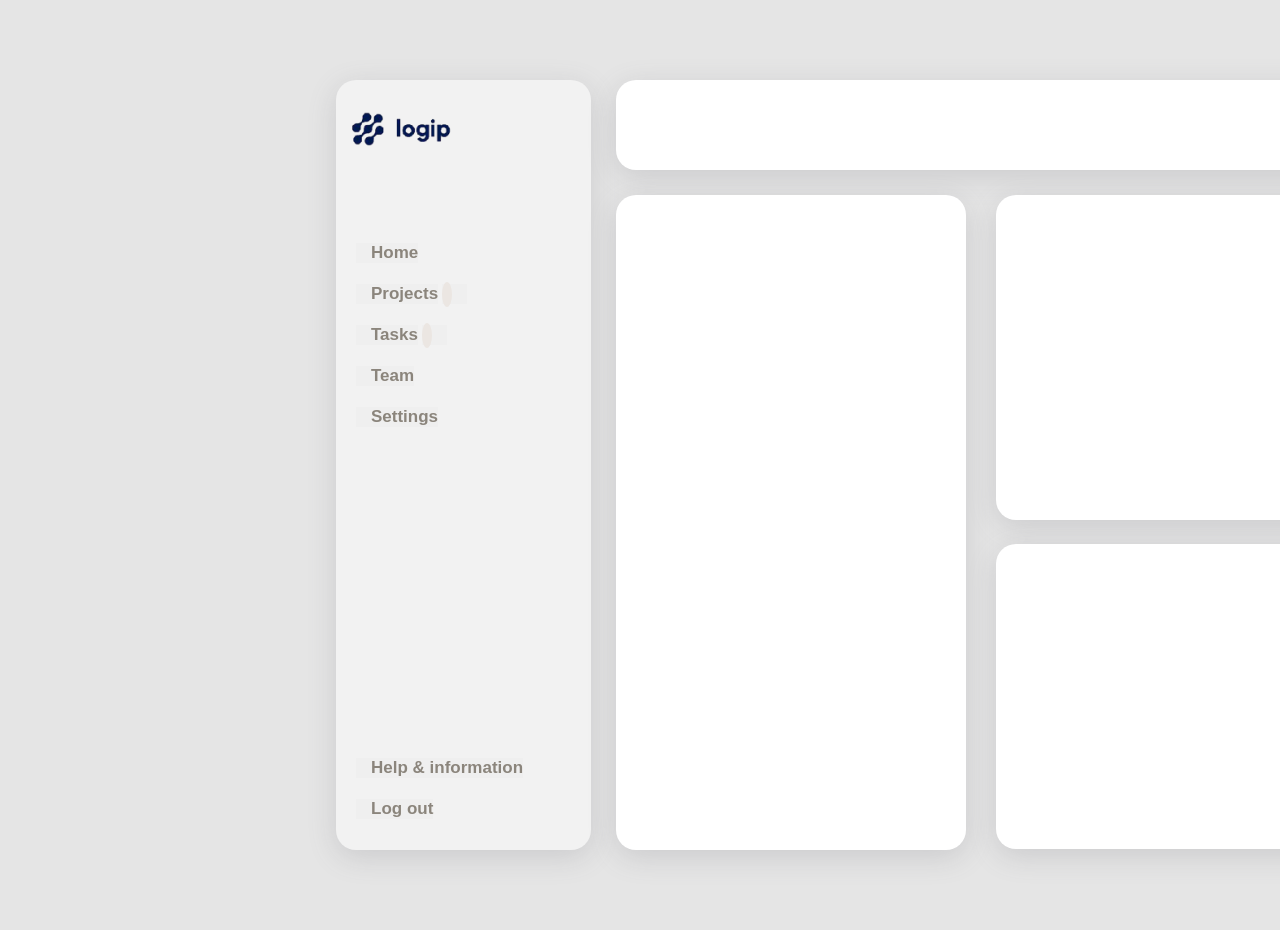
<file: 02+/index.html>
<!DOCTYPE html>
<html lang="en">
  <head>
    <meta charset="UTF-8" />
    <meta http-equiv="X-UA-Compatible" content="IE=edge" />
    <meta name="viewport" content="width=device-width, initial-scale=1.0" />
    <link rel="stylesheet" href="https://maxst.icons8.com/vue-static/landings/line-awesome/line-awesome/1.3.0/css/line-awesome.min.css">
    <title>TeamViewer</title>
    <link rel="stylesheet" href="style.css" />

  </head>
  <body>
    <div class="main">
      <div class="left window">
        <img src="logo.png" alt="">
        <div class="menu-buttons">
            <p><button><i class="las la-home"></i>Home</button></p>
            <p>
                <button><i class="las la-project-diagram"></i>Projects</button> <button class="plus"><i class="las la-plus"></i></button>
            </p>
            <p>
                <button><i class="las la-tasks"></i>Tasks</button> <button class="plus"><i class="las la-plus"></i></button>
            </p>
            <p><button><i class="las la-cubes"></i>Team</button></p>
            <p><button><i class="las la-cog"></i>Settings</button></p>
        </div>
        <div class="marketing"></div>
        <div class="menu-buttons">
            <p><button><i class="las la-info-circle"></i>Help & information</button></p>
            <p><button><i class="las la-minus-circle"></i>Log out</button></p>
        </div>
      </div>
      <div class="header window"></div>
      <div class="messenger window"></div>
      <div class="team window"></div>
      <div class="project-onboarding window"></div>
    </div>
  </body>
</html>
</file>
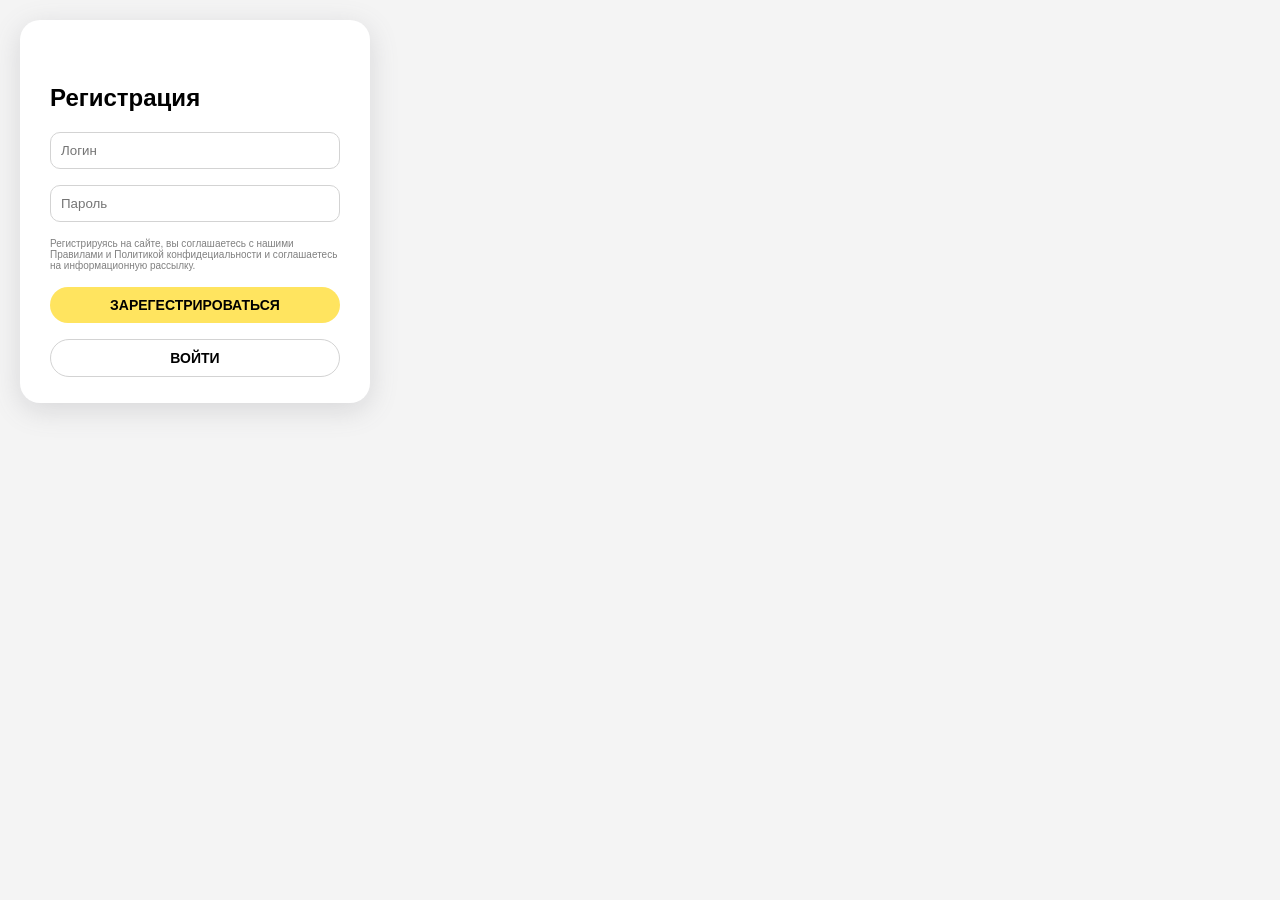
<file: 03+/index.html>
<!DOCTYPE html>
<html lang="ru">
  <head>
    <meta charset="UTF-8" />
    <meta http-equiv="X-UA-Compatible" content="IE=edge" />
    <meta name="viewport" content="width=device-width, initial-scale=1.0" />
    <title>Document</title>
    <link
      rel="stylesheet"
      href="https://maxst.icons8.com/vue-static/landings/line-awesome/line-awesome/1.3.0/css/line-awesome.min.css"
    />
    <link rel="stylesheet" href="styles/style.css" />
  </head>
  <body>
    <div>
      <p class="is-right">
        <button class="close-button"><i class="las la-times"></i></button>
      </p>

      <h2>Регистрация</h2>
      <p><input type="text" placeholder="Логин" /></p>
      <p><input type="password" placeholder="Пароль" /></p>

      <p class="text">
        Регистрируясь на сайте, вы соглашаетесь с нашими Правилами и Политикой
        конфидециальности и соглашаетесь на информационную рассылку.
      </p>

      <p><button class="button button-gold">ЗАРЕГЕСТРИРОВАТЬСЯ</button></p>
      <p><button class="button button-gray">ВОЙТИ</button></p>
    </div>
  </body>
</html>
</file>
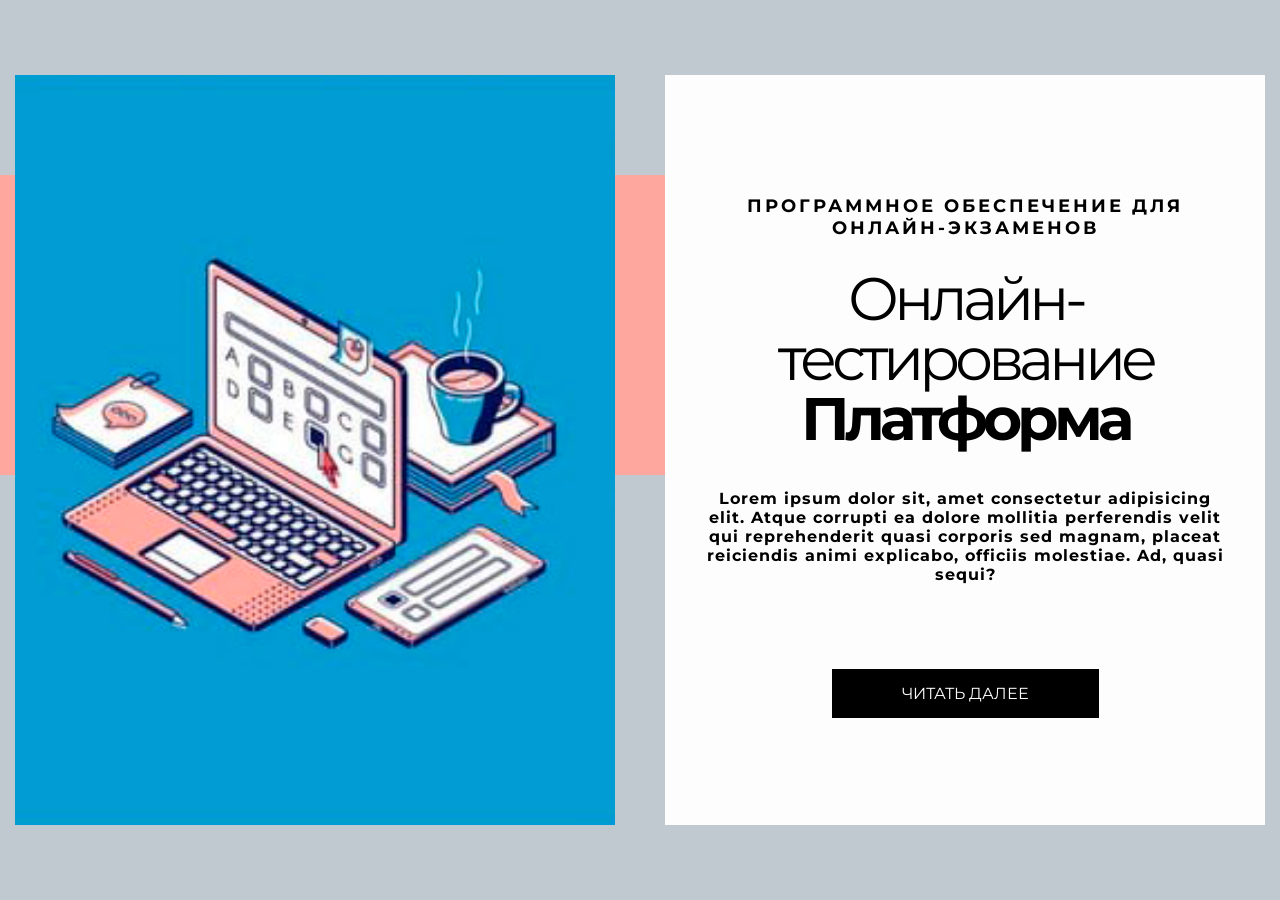
<file: 04+/index.html>
<!DOCTYPE html>
<html lang="ru">
  <head>
    <meta charset="UTF-8" />
    <meta http-equiv="X-UA-Compatible" content="IE=edge" />
    <meta name="viewport" content="width=device-width, initial-scale=1.0" />
    <title>page 1</title>
    <link rel="stylesheet" href="style.css" />
  </head>
  <body>
    <main>
      <div class="bg-red-line"></div>
      <div class="left"></div>
      <div class="right">
        <h3>ПРОГРАММНОЕ ОБЕСПЕЧЕНИЕ ДЛЯ ОНЛАЙН-ЭКЗАМЕНОВ</h3>

        <h1>Онлайн-тестирование <span>Платформа</span></h1>

        <p class="text">
          Lorem ipsum dolor sit, amet consectetur adipisicing elit. Atque
          corrupti ea dolore mollitia perferendis velit qui reprehenderit quasi
          corporis sed magnam, placeat reiciendis animi explicabo, officiis
          molestiae. Ad, quasi sequi?
        </p>

        <p><a href="pade1.html">ЧИТАТЬ ДАЛЕЕ</a></p>
      </div>
    </main>
  </body>
</html>
</file>
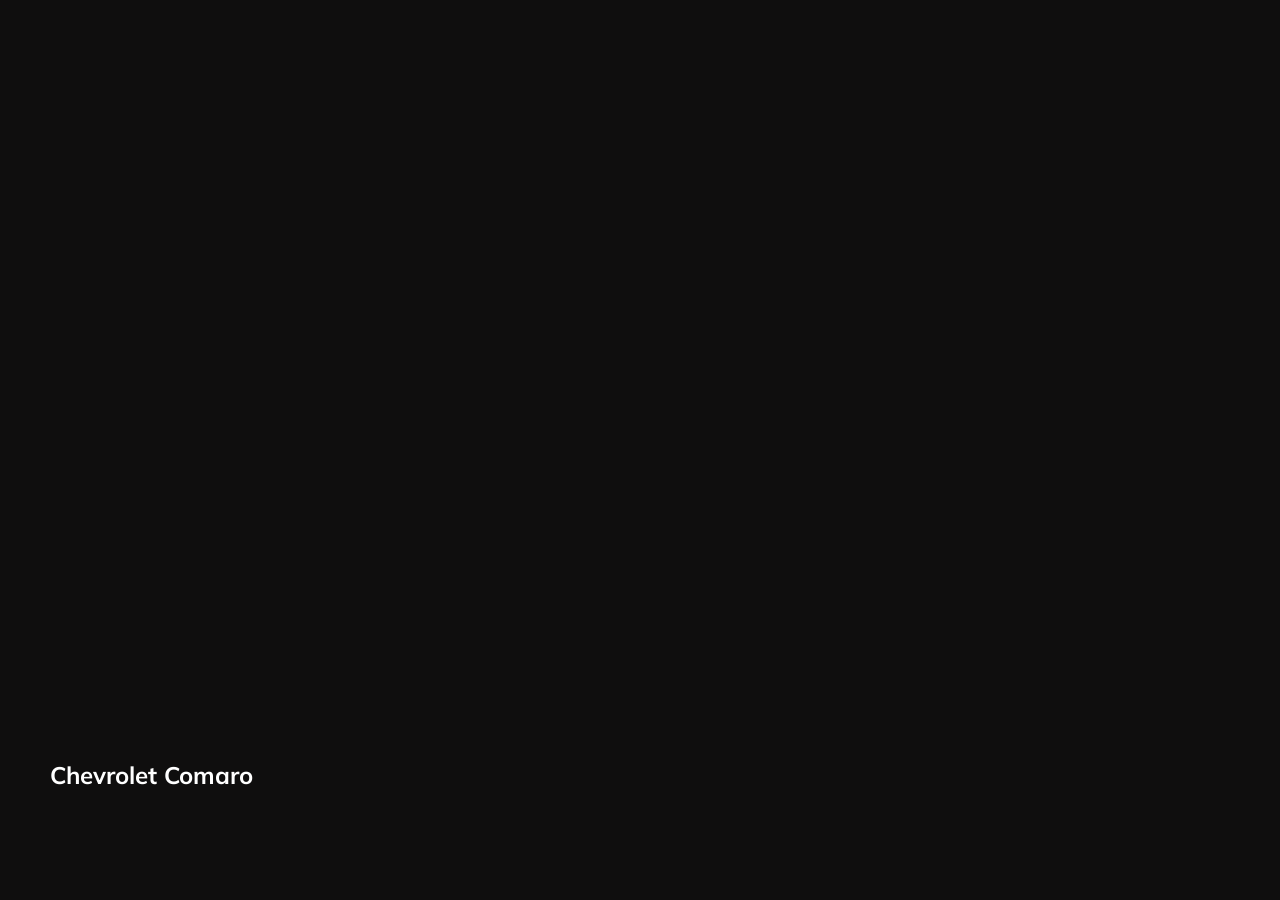
<file: 06/index.html>
<!DOCTYPE html>
<html lang="en">
<head>
    <meta charset="UTF-8">
    <meta http-equiv="X-UA-Compatible" content="IE=edge">
    <meta name="viewport" content="width=device-width, initial-scale=1.0">
    <link rel="stylesheet" href="style.css">

    <title>Карточки</title>
</head>
<body>
    <div class="container">
        <div class="slide active" style="background-image: url('https://images.unsplash.com/photo-1492144534655-ae79c964c9d7?ixlib=rb-1.2.1&ixid=MnwxMjA3fDB8MHxwaG90by1wYWdlfHx8fGVufDB8fHx8&auto=format&fit=crop&w=983&q=80');">
            <h3>Chevrolet Comaro</h3>
        </div>
        <div class="slide" style="background-image: url('https://images.unsplash.com/photo-1553440569-bcc63803a83d?ixlib=rb-1.2.1&ixid=MnwxMjA3fDB8MHxwaG90by1wYWdlfHx8fGVufDB8fHx8&auto=format&fit=crop&w=1125&q=80');">
            <h3>Mersedes-Benz</h3>
        </div>
        <div class="slide" style="background-image: url('https://images.unsplash.com/photo-1494905998402-395d579af36f?ixlib=rb-1.2.1&ixid=MnwxMjA3fDB8MHxwaG90by1wYWdlfHx8fGVufDB8fHx8&auto=format&fit=crop&w=1170&q=80');">
            <h3>Ford Mustang</h3>
        </div>
        <div class="slide" style="background-image: url('https://images.unsplash.com/photo-1503736334956-4c8f8e92946d?ixlib=rb-1.2.1&ixid=MnwxMjA3fDB8MHxwaG90by1wYWdlfHx8fGVufDB8fHx8&auto=format&fit=crop&w=1074&q=80');">
            <h3>Ferrary</h3>
        </div>
        <div class="slide" style="background-image: url('https://images.unsplash.com/photo-1502161254066-6c74afbf07aa?ixlib=rb-1.2.1&ixid=MnwxMjA3fDB8MHxwaG90by1wYWdlfHx8fGVufDB8fHx8&auto=format&fit=crop&w=1171&q=80');">
            <h3>Audi</h3>
        </div>
    </div>
    <script src="app.js"></script>
</body>
</html>
</file>
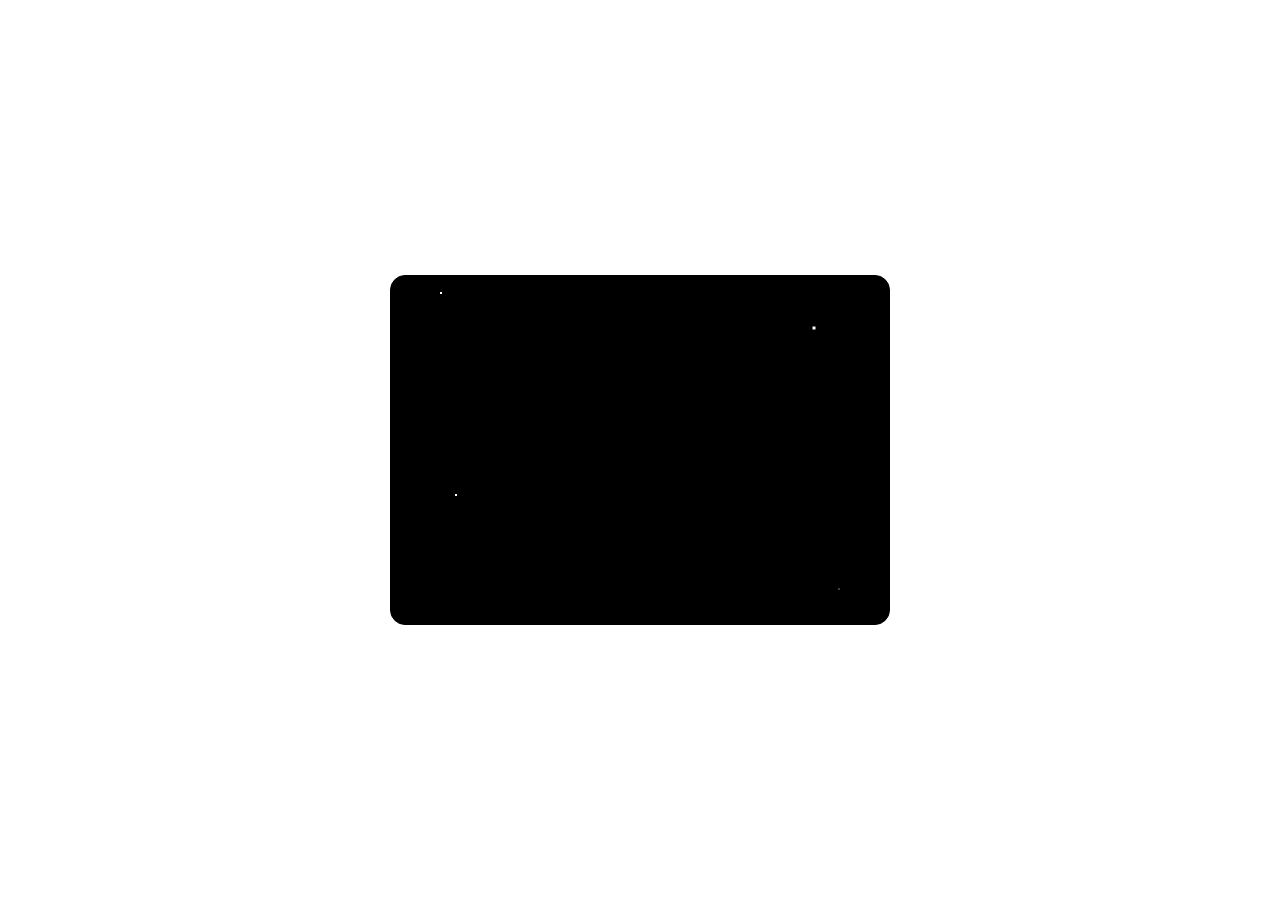
<file: 10WicdowContactMe/index.html>
<!DOCTYPE html>
<html lang="en">
  <head>
    <meta charset="UTF-8" />
    <meta name="viewport" content="width=device-width, initial-scale=1.0" />
    <title>Contact Me</title>
    <link rel="stylesheet" href="style.css" />
    <link
      rel="stylesheet"
      href="https://maxst.icons8.com/vue-static/landings/line-awesome/line-awesome/1.3.0/css/line-awesome.min.css"
    />
  </head>
  <body>
    <div class="container">
      <ul class="sotial">
        <li style="--clr: #eb2f2c">
          <a href="#">
            <i class="lab la-google-plus-g"></i>
            <p>Gmail</p>
          </a>
        </li>
        <li style="--clr: #44aee4">
          <a href="#">
            <i class="lab la-telegram"></i>
            <p>Telegram</p>
          </a>
        </li>
        <li style="--clr: #3a55a0">
          <a href="#">
            <i class="lab la-facebook"></i>
            <p>Facebook</p>
          </a>
        </li>
        <li style="--clr: #fd1d1d">
          <a href="#">
            <i class="lab la-instagram"></i>
            <p>Instagram</p>
          </a>
        </li>
        <li style="--clr: #29a3ef">
          <a href="#">
            <i class="lab la-twitter"></i>
            <p>Twitter</p>
          </a>
        </li>
      </ul>

      <button class="phone-number">
        <span>or call me</span>
        <br />
        +123(45)6789012
      </button>
        <div class="star" style="width: 2px; left: 10%; top: 5%;"></div>
        <div class="star" style="width: 2px; left: 13%; top: 63%;"></div>
        <div class="star" style="width: 3px; left: 85%; top: 15%;"></div>
        <div class="star" style="width: 1px; left: 90%; top: 90%;"></div>
    </div>
  </body>
</html>
</file>
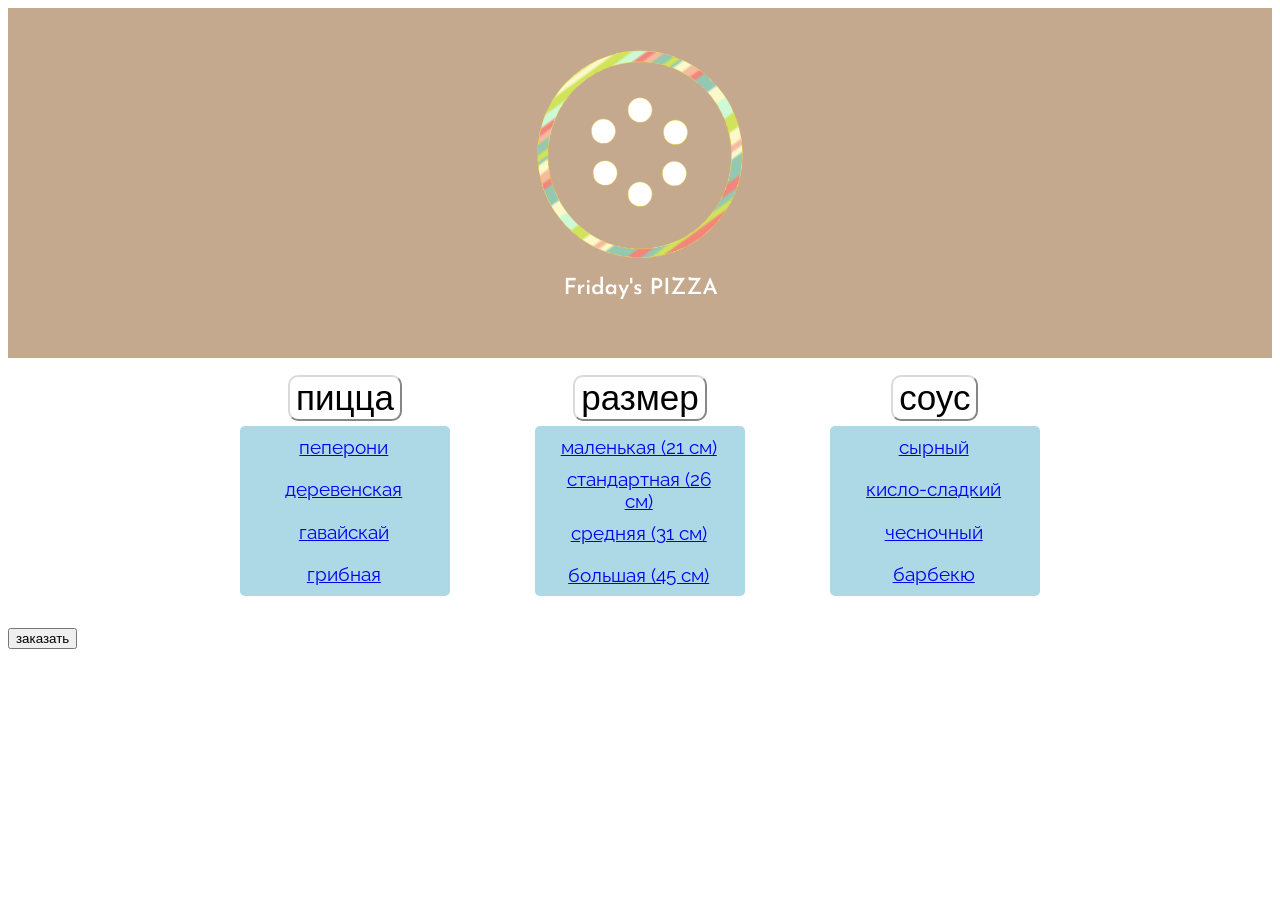
<file: FridayPizza/index.html>
<!DOCTYPE html>
<html lang="ru">
	<head>
		<meta charset="utf-8">
		<meta name="viewport" content="width=device-width, initial-scale=1">
		<title>Friday's Pizza</title>
		<link rel="stylesheet" type="text/css" href="style.css">
	</head>


	<body>
		<div class="logo">
			<img src="logo.png" height="380px" >
		</div>

		
		<div class="dropdown"> 
	
			<div class="makeOrder">
				<button>пицца</button>
				<ul>
					<li><a href="#">пеперони</a></li>
					<li><a href="#">деревенская</a></li>
					<li><a href="#">гавайскай</a></li>
					<li><a href="#">грибная</a></li>
				</ul>
			</div>

			<div class="makeOrder">
				<button>размер</button>
				<ul>
					<li><a href="#">маленькая (21 см)</a></li>
					<li><a href="#">стандартная (26 см)</a></li>
					<li><a href="#">средняя (31 см)</a></li>
					<li><a href="#">большая (45 см)</a></li>
				</ul>
			</div>

			<div class="makeOrder">
				<button>cоус</button>
				<ul>
					<li><a href="#">сырный</a></li>
					<li><a href="#">кисло-сладкий</a></li>
					<li><a href="#">чесночный</a></li>
					<li><a href="#">барбекю</a></li>
				</ul>
			</div>
		</div>


		<div class="orderButton">	
			<button>заказать</button>
		</div>
		

	</body>
</html>
</file>
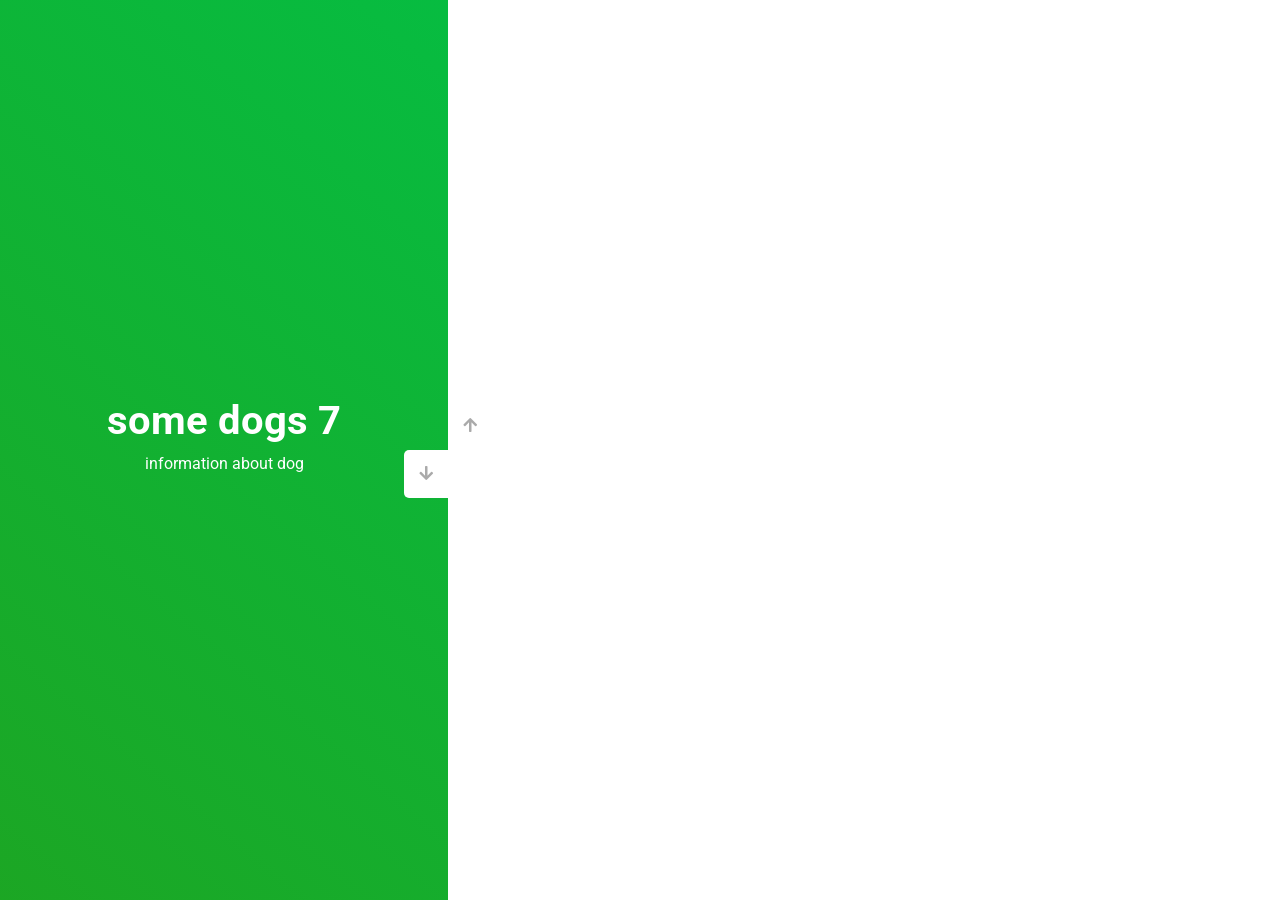
<file: 07+/dogs/index.html>
<!DOCTYPE html>
<html lang="en">
<head>
    <meta charset="UTF-8">
    <meta http-equiv="X-UA-Compatible" content="IE=edge">
    <meta name="viewport" content="width=device-width, initial-scale=1.0">
    <link rel="stylesheet" href="https://cdnjs.cloudflare.com/ajax/libs/font-awesome/5.15.1/css/all.min.css">
    <link rel="stylesheet" href="style.css">
    <title>Slider 2.0</title>
</head>
<body>
    <div class="container">
        <div class="sidebar">
            <div style="background: linear-gradient(229.99deg, #11DEE9 -26%, #017E8B 145%);">
                <h1>some dogs 1</h1>
                <p>information about dog</p>
            </div>
            <div style="background: linear-gradient(215.32deg, #F90306 -1%, #9E0706 124%);">
                <h1>some dogs 2</h1>
                <p>information about dog</p>
            </div>
            <div style="background: linear-gradient(221.87deg, #8308ea 1%, #5305af 128%);">
                <h1>some dogs 3</h1>
                <p>information about dog</p>
            </div>
            <div style="background: linear-gradient(220.16deg, #ffe101 -8%, #f39102 138%);">
                <h1>some dogs 4</h1>
                <p>information about dog</p>
            </div>
            <div style="background: linear-gradient(220.16deg, #e42b72 -8%, #a32349 138%);">
                <h1>some dogs 5</h1>
                <p>information about dog</p>
            </div>
            <div style="background: linear-gradient(220.16deg, #38f1c9 -8%, #129272 138%);">
                <h1>some dogs 6</h1>
                <p>information about dog</p>
            </div>
            <div style="background: linear-gradient(220.16deg, #05be43 -8%, #249e19 138%);">
                <h1>some dogs 7</h1>
                <p>information about dog</p>
            </div>
        </div>

        <div class="main-slide">
            <div style="background-image: url('https://images.unsplash.com/photo-1561037404-61cd46aa615b?ixlib=rb-1.2.1&ixid=MnwxMjA3fDB8MHxwaG90by1wYWdlfHx8fGVufDB8fHx8&auto=format&fit=crop&w=1170&q=80');"></div>
            <div style="background-image: url('https://images.unsplash.com/photo-1543466835-00a7907e9de1?ixlib=rb-1.2.1&ixid=MnwxMjA3fDB8MHxwaG90by1wYWdlfHx8fGVufDB8fHx8&auto=format&fit=crop&w=1074&q=80');"></div>
            <div style="background-image: url('https://images.unsplash.com/photo-1587300003388-59208cc962cb?ixlib=rb-1.2.1&ixid=MnwxMjA3fDB8MHxwaG90by1wYWdlfHx8fGVufDB8fHx8&auto=format&fit=crop&w=1170&q=80');"></div>
            <div style="background-image: url('https://images.unsplash.com/photo-1576201836106-db1758fd1c97?ixlib=rb-1.2.1&ixid=MnwxMjA3fDB8MHxwaG90by1wYWdlfHx8fGVufDB8fHx8&auto=format&fit=crop&w=1170&q=80');"></div>
            <div style="background-image: url('https://images.unsplash.com/photo-1477884213360-7e9d7dcc1e48?ixlib=rb-1.2.1&ixid=MnwxMjA3fDB8MHxwaG90by1wYWdlfHx8fGVufDB8fHx8&auto=format&fit=crop&w=1170&q=80');"></div>
            <div style="background-image: url('https://images.unsplash.com/photo-1583511655857-d19b40a7a54e?ixlib=rb-1.2.1&ixid=MnwxMjA3fDB8MHxwaG90by1wYWdlfHx8fGVufDB8fHx8&auto=format&fit=crop&w=1169&q=80');"></div>
            <div style="background-image: url('https://images.unsplash.com/photo-1597633425046-08f5110420b5?ixlib=rb-1.2.1&ixid=MnwxMjA3fDB8MHxwaG90by1wYWdlfHx8fGVufDB8fHx8&auto=format&fit=crop&w=1170&q=80');"></div>
        </div>

        <div class="controls">
            <button class="down-button">
                <i class="fas fa-arrow-down"></i>
            </button>
            <button class="up-button">
                <i class="fas fa-arrow-up"></i>
            </button>
        </div>
    </div>
    
    <script src="app.js"></script>
</body>
</html>
</file>
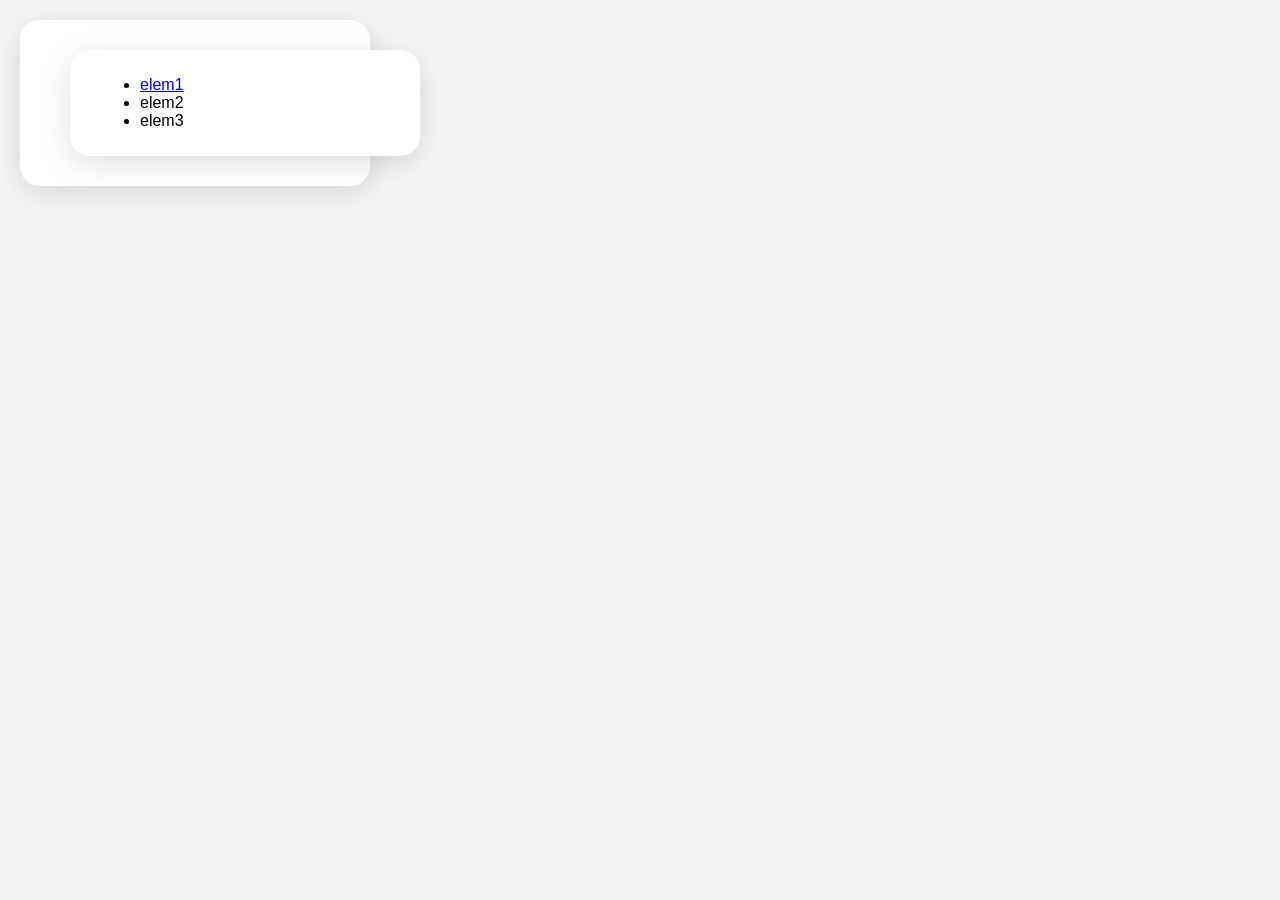
<file: 03+/page1.html>
<!DOCTYPE html>
<html lang="en">
<head>
    <meta charset="UTF-8">
    <meta http-equiv="X-UA-Compatible" content="IE=edge">
    <meta name="viewport" content="width=device-width, initial-scale=1.0">
    <title>Document</title>
    <link rel="stylesheet" href="styles/style.css">
</head>
<body>
    <div>
        <div>
            <ul>
                <li><a href="index.html">elem1</a></li>
                <li>elem2</li>
                <li>elem3</li>
            </ul>
        </div>
    </div>
</body>
</html>
</file>
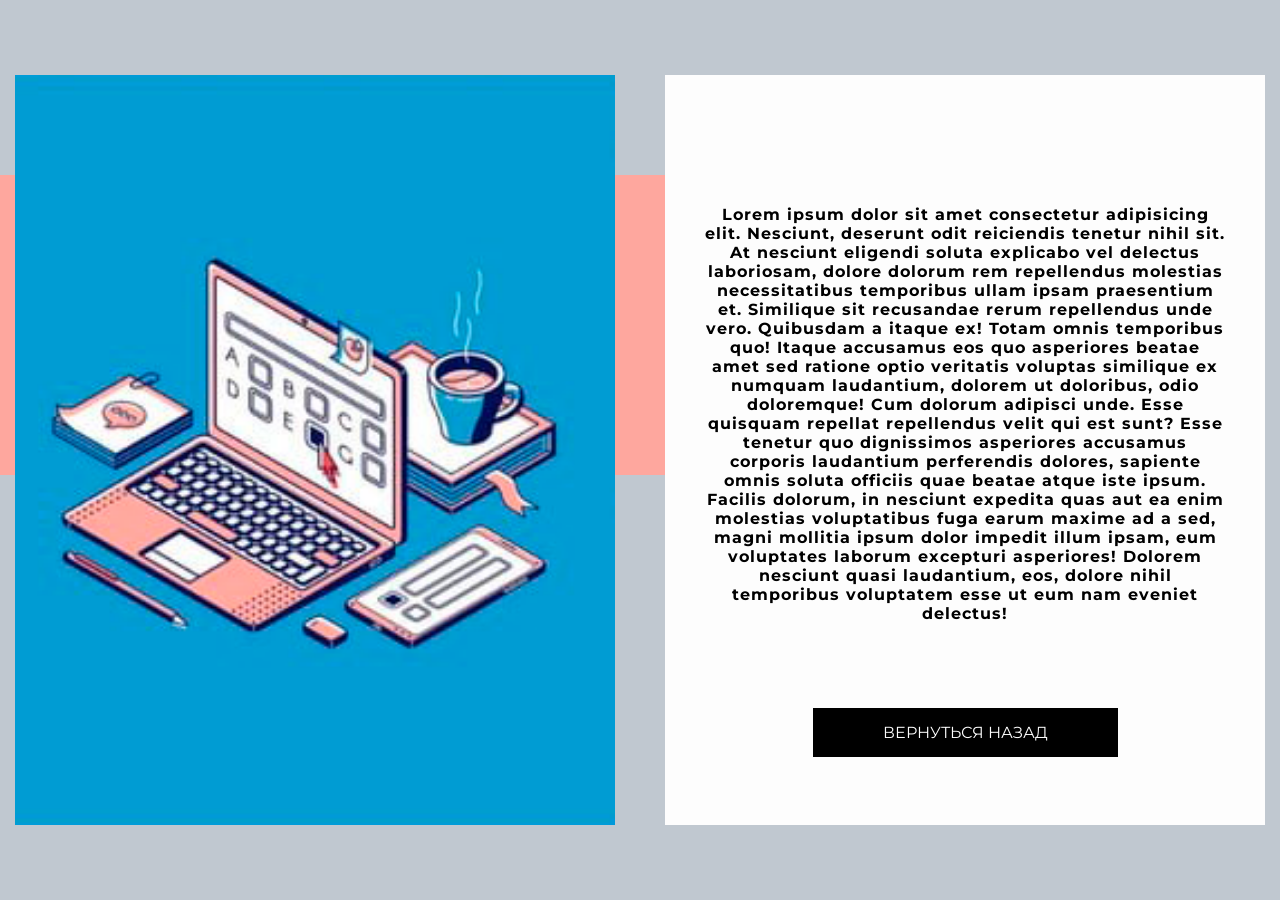
<file: 04+/pade1.html>
<!DOCTYPE html>
<html lang="ru">
  <head>
    <meta charset="UTF-8" />
    <meta http-equiv="X-UA-Compatible" content="IE=edge" />
    <meta name="viewport" content="width=device-width, initial-scale=1.0" />
    <title>page 1</title>
    <link rel="stylesheet" href="style.css" />
  </head>
  <body>
    <main>
      <div class="bg-red-line"></div>
      <div class="left"></div>
      <div class="right">
        <p class="text">
          Lorem ipsum dolor sit amet consectetur adipisicing elit. Nesciunt,
          deserunt odit reiciendis tenetur nihil sit. At nesciunt eligendi
          soluta explicabo vel delectus laboriosam, dolore dolorum rem
          repellendus molestias necessitatibus temporibus ullam ipsam
          praesentium et. Similique sit recusandae rerum repellendus unde vero.
          Quibusdam a itaque ex! Totam omnis temporibus quo! Itaque accusamus
          eos quo asperiores beatae amet sed ratione optio veritatis voluptas
          similique ex numquam laudantium, dolorem ut doloribus, odio
          doloremque! Cum dolorum adipisci unde. Esse quisquam repellat
          repellendus velit qui est sunt? Esse tenetur quo dignissimos
          asperiores accusamus corporis laudantium perferendis dolores, sapiente
          omnis soluta officiis quae beatae atque iste ipsum. Facilis dolorum,
          in nesciunt expedita quas aut ea enim molestias voluptatibus fuga
          earum maxime ad a sed, magni mollitia ipsum dolor impedit illum ipsam,
          eum voluptates laborum excepturi asperiores! Dolorem nesciunt quasi
          laudantium, eos, dolore nihil temporibus voluptatem esse ut eum nam
          eveniet delectus!
        </p>

        <p><a href="index.html">ВЕРНУТЬСЯ НАЗАД</a></p>
      </div>
    </main>
  </body>
</html>
</file>
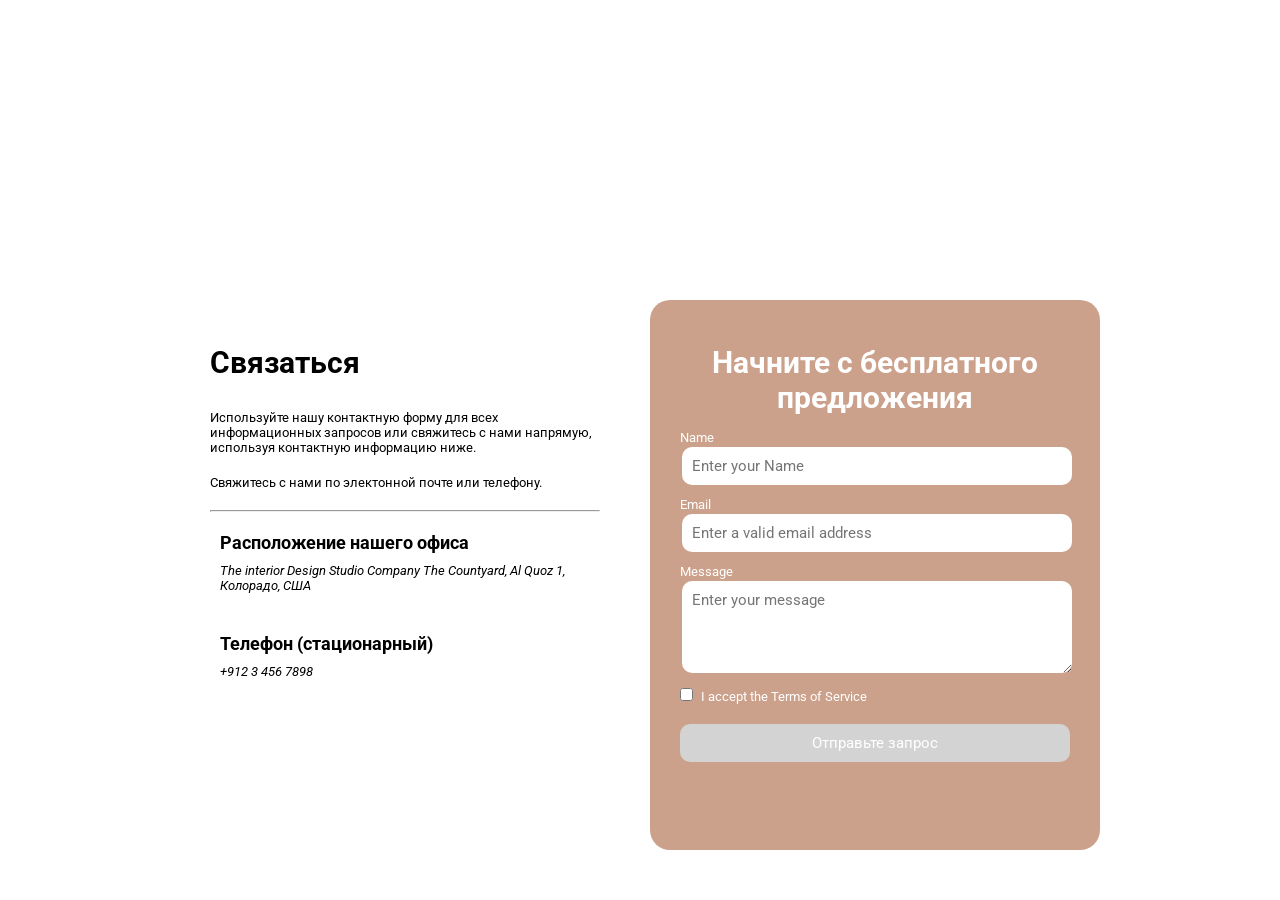
<file: 05+/page.html>
<!DOCTYPE html>
<html lang="en">
  <head>
    <meta charset="UTF-8" />
    <meta http-equiv="X-UA-Compatible" content="IE=edge" />
    <meta
      name="viewport"
      content="width=
    , initial-scale=1.0"
    />
    <title>Register</title>
    <link rel="stylesheet" href="style.css" />
    <link
      rel="stylesheet"
      href="https://maxst.icons8.com/vue-static/landings/line-awesome/line-awesome/1.3.0/css/line-awesome.min.css"
    />
  </head>
  <body>
    <div class="conteiner">
      <div class="contacts">
        <h2>Связаться</h2>
        <p>
          Используйте нашу контактную форму для всех информационных запросов или
          свяжитесь с нами напрямую, используя контактную информацию ниже.
        </p>
        <p>Свяжитесь с нами по электонной почте или телефону.</p>

        <hr />

        <div class="info">
          <i class="las la-map-marker"></i>
          <span>
            <h3>Расположение нашего офиса</h3>
            <p>
              The interior Design Studio Company The Countyard, Al Quoz 1,
              Колорадо, США
            </p>
          </span>
        </div>

        <div class="info">
          <i class="las la-phone"></i>
          <span>
            <h3>Телефон (стационарный)</h3>
            <p>+912 3 456 7898</p>
          </span>
        </div>
      </div>
      <div class="email">
        <h2>Начните с бесплатного предложения</h2>
        <p>Name</p>
        <input class="text" type="text" placeholder="Enter your Name" />
        <p>Email</p>
        <input class="text" type="text" placeholder="Enter a valid email address" />
        <p>Message</p>
        <textarea class="text" rows="4" placeholder="Enter your message"></textarea>
        <p>
            <input class="check-box" type="checkbox" /> I accept the Terms of Service
        </p>
        <button>Отправьте запрос</button>
      </div>
    </div>
  </body>
</html>
</file>
<file: 02+/style.css>
@import url('https://fonts.googleapis.com/css2?family=PT+Sans:wght@400;700&display=swap');

* {
  box-sizing: border-box;
  margin: 0;
  padding: 0;
}

body {
  background: #e5e5e5;
  font-family: 'PT Sans', sans-serif;
}
/* ------- all block settings in the body -------- */
.main {
  width: 1240px;
  height: 930px;
  position: relative;
  left: 20%;
}
.window {
  box-shadow: rgba(100, 100, 111, 0.2) 0px 7px 29px 0px;
  background: #fff;
  border-radius: 20px;
  position: absolute;
}
.left,
.header {
  top: 80px;
}
.left {
  left: 80px;
  width: 255px;
  height: 770px;
  background: #f2f2f2;
}
.header,
.messenger {
  left: 360px;
}
.header {
  height: 90px;
  width: 770px;
}
.messenger,
.team {
  top: 195px;
}
.messenger {
  width: 350px;
  height: 655px;
}
.team,
.project-onboarding {
  left: 740px;
  width: 390px;
}
.team {
  height: 325px;
}
.project-onboarding {
  top: 544px;
  height: 305px;
}
/* ------- .left menu settings -------- */
.left img {
  width: 130px;
  margin-bottom: 40px;
}

.menu-buttons {
    padding-left: 20px;
}

.menu-buttons p {
    margin-top: 20px;
}

.menu-buttons p button {
    font-size: 17px;
    font-weight: 700;
    border: none;
    color: #8b857c;

}

.menu-buttons p button:focus{
    color: #060102;
}
.menu-buttons p button:hover {
    cursor: pointer;
}

.menu-buttons p button i {
    margin-right: 15px;
}

.menu-buttons p .plus i {
    color: #060102;
    font-size: 13px;
    padding: 5px;
    border-radius: 50%;
    background: #ebe6e2;

}

.marketing {
    margin: 120px 25px 60px 25px;
    border-radius: 15px;
    width: 200px;
    height: 150px;
    background: url(https://images.unsplash.com/photo-1682686581498-5e85c7228119?ixlib=rb-4.0.3&ixid=MnwxMjA3fDF8MHxwaG90by1wYWdlfHx8fGVufDB8fHx8&auto=format&fit=crop&w=1170&q=80);
    background-size: cover;
    background-position: center;
}
 
/* ------- .header settings -------- */

/* ------- .message settings -------- */

/* ------- .team settings -------- */

/* ------- .project-onboarding settings -------- */
</file>
<file: 03+/styles/style.css>
* {
  box-sizing: border-box;
}
@import url("https://fonts.googleapis.com/css2?family=Roboto:wght@100;400&display=swap");

body {
  font-family: "Roboto", sans-serif;
  margin: 0;
  background: #f4f4f4;
}

div {
  background: #fff;
  border-radius: 20px;
  padding: 10px 30px 10px 30px;
  margin: 20px;
  box-shadow: rgba(100, 100, 111, 0.2) 0px 7px 29px 0px;
  width: 350px;
}

.is-right {
  text-align: right;
}

button {
  background: none;
  border: none;
}

.close-button {
  font-size: 20px;
}

.text {
  font-size: 10px;
  color: gray;
}

.button {
  width: 100%;
  border-radius: 20px;
  font-size: 14px;
  font-weight: 600;
  padding: 10px 0;
}

.button-gold {
  background: #ffe45f;
}
.button-gray {
  border: 1px solid lightgrey;
}

input {
  width: 100%;
  padding: 10px;
  border-radius: 10px;
  border: 1px solid lightgray;
}
</file>
<file: 04+/style.css>
@import url('https://fonts.googleapis.com/css2?family=Montserrat:wght@300;400;700&display=swap');

*{
    margin: 0;
    padding: 0;
    box-sizing: border-box;
    font-family: 'Montserrat', sans-serif;
}
html,
body{
    height: 100%;
}
body{
    background: #c0c8d0;
    display: flex;
    justify-content: center;
    align-items: center;

}
main{
    width: 1500px;
    height: 750px;
    display: flex;
    justify-content: center;
    align-items: center;
    gap: 50px;
}
.bg-red-line{
    position: absolute;
    margin-bottom: 250px;
    margin-right: 670px;
    background: #fea79e;
    height: 300px;
    width: 770px;
    z-index: -1;
}
.left,
.right{
    height: 100%;
    width: 600px;
    background: #fdfdfd;
}
.left{
    background: url(image.png);
    background-size: cover;
    background-position: center;
}
.right{
    text-align: center;
    padding: 7% 3%;
}
.right h3{
    margin: 30px;
    font-size: 18px;
    letter-spacing: 3px;
}
.right h1{
    font-size: 60px;
    font-weight: 400;
    letter-spacing: -5px;
    line-height: 60px;
}
.right h1 span{
    font-weight: 700;
}
.right .text{
    font-weight: 700;
    margin-top: 40px;
    margin-bottom: 100px;
    letter-spacing: 1px;
}
.right a{
    text-decoration: none;
    padding: 15px 70px;
    color: #fdfdfd;
    background: #000;
}
</file>
<file: 06/style.css>
@import url('https://fonts.googleapis.com/css?family=Muli&display=swap');

* {
    box-sizing: border-box;
}

body {
    font-family: 'Muli', sans-serif;
    overflow: hidden;
    margin: 0;
    background-color: rgb(15, 14, 14);
    height: 100vh;
    display: flex;
    justify-content: center;
    align-items: center;
}

.container {
    width: 100%;
    display: flex;
    padding: 0 20px;
}

.slide {
    height: 80vh;
    border-radius: 20px;
    margin: 10px;
    cursor: pointer;
    color:  #fff;
    flex: 1;
    background-size: cover;
    background-position: center;
    background-repeat: no-repeat;
    position: relative;
    transition: all 500ms ease-in-out;
}

.slide h3 {
    position: absolute;
    font-size: 24px;
    bottom: 20px;
    left: 20px;
    margin: 0;
    opacity: 0;
}

.slide.active {
    flex: 10;
}

.slide.active h3{
    opacity: 1;
    transition: opacity 0.3s ease-in 0.4s;
}
</file>
<file: 10WicdowContactMe/style.css>
*{
    box-sizing: border-box;
    margin: 0;
    padding: 0;
}
body{
    height: 100vh;
    display: flex;
    justify-content: center;
    align-items: center;
}
.container{
    width: 500px;
    height: 350px;
    border: 1px solid ;
    border-radius: 15px;
    background: #000;
    display: flex;
    flex-direction: column;
    justify-content: center;
    align-items: center;
    position: relative;
}
.sotial{
    width: 100%;
    list-style: none;
    display: flex;
    justify-content: space-around;
    font-size: 17px;
    margin-bottom: 30px;
}
.sotial li {
    display: inline-block;
    width: 80px;
    padding-top: 10px;
    text-align: center;
    aspect-ratio: 1;
    border-radius: 50%;
}
.sotial li a i{
    font-size: 30px;
    color: var(--clr);
}
.sotial li>a {
    text-decoration: none;
    color: #000;
}
.sotial li,
.sotial li a,
.sotial li a i{
    transition: .5s ease-in-out;
}
.sotial li:hover{
    background: var(--clr);
}
.sotial li:hover a,
.sotial li:hover a i{
    color: white;
}

.phone-number{
    cursor: pointer;
    padding: 10px;
    width: 130px;
    height: 100px;
    background: #000;
    border: none;
    text-decoration: none;
    border-radius: 50%;
    transition: .5s ease-in-out;
}
.phone-number span{
    font-size: 15px;
    font-weight: 600;
    display: inline-block;
    margin-bottom: 10px;
}
.star{
    list-style: none;
    background: #fff;
    aspect-ratio: 1;
    position: absolute;
    left: 50%;
    top: 50%;
    transform: translate(-50%, -50%);
    transition: .5s;
}
.phone-number:hover{
    box-shadow: rgb(255, 255, 255) 0px 0px 20px 30px;
    background: #ffffff;
}
.phone-number:hover ~ .star{
    box-shadow: rgb(255, 255, 255) 0px 0px 70px 20px;
    background: #fff;
}
</file>
<file: FridayPizza/style.css>
/*body {
	background-color: #c5a98e;
}*/

@import url('https://fonts.googleapis.com/css2?family=Raleway:ital,wght@1,100&display=swap');

.logo{
	height: 350px;
	width: cover;
	text-align: center;
	background-color: #c5a98e;
}

.dropdown {
	font-family: 'Raleway', sans-serif;
	height: 30vh;

    display: flex;
	justify-content: space-around;
	align-items: center;
	width: 70%;
	margin: auto;
}

.makeOrder {
	text-align: center;
}

.makeOrder button {
	background: white;
	border-radius: 10px;
	border-color: rgb(219, 218, 218);
	color: black;
	text-decoration: none;
	font-size: 35px;
	cursor: pointer;
}

.makeOrder ul {
	text-align: center;
	background: lightblue;
	margin-top: 5px;
	width: 170px;
	height: 170px;
	display: flex;
	justify-content: center;
	align-items: center;
	flex-direction: column;
	border-radius: 5px;
}

.makeOrder ul li {
	list-style: none;
	margin-left: -25%;
	font-size: 120%;
	width: 100%;
	height: 100%;
	display: flex;
	justify-content: center;
	align-items: center;
}
</file>
<file: 07+/dogs/style.css>
@import url('https://fonts.googleapis.com/css?family=Roboto&display=swap');

* {
    box-sizing: border-box;
    margin: 0;
    padding: 0;
}

body {
    font-family: 'Roboto', sans-serif;
    height: 100vh;
}

.container {
    position: relative;
    overflow: hidden;
    width: 100vw;
    height: 100vh;
}

.sidebar {
    height: 100%;
    width: 35%;
    position: absolute;
    top: 0;
    left: 0;
    transition: transform 0.5s ease-in-out;
}

.sidebar > div {
    height: 100%;
    width: 100%;
    display: flex;
    flex-direction: column;
    align-items: center;
    justify-content: center;
    color: #fff;
}

.sidebar h1 {
    font-size: 40px;
    margin-bottom: 10px;
    margin-top: -30px;
}

.main-slide {
    height: 100%;
    position: absolute;
    top: 0;
    left: 35%;
    width: 65%;
    transition: transform 0.5s ease-in-out;
}

.main-slide > div {
    background-repeat: no-repeat;
    background-size: cover;
    background-position: center center;
    height: 100%;
    width: 100%;
}

button {
    background-color: #fff;
    border: 0;
    color: #aaa;
    cursor: pointer;
    font-size: 16px;
    padding: 15px;
}

button:hover {
    color: #222;
}

button:focus {
    outline: none;
}

.container .controls button {
    position: absolute;
    left: 35%;
    top: 50%;
    z-index: 100;
}

.container .controls .down-button {
    transform: translateX(-100%);
    border-top-left-radius: 5px;
    border-bottom-left-radius: 5px;
}

.container .controls .up-button {
    transform: translateY(-100%);
    border-top-right-radius: 5px;
    border-bottom-right-radius: 5px;
}
</file>
<file: 05+/style.css>
@import url('https://fonts.googleapis.com/css2?family=Roboto:wght@300;500&display=swap');
/* ----------общие настройки---------- */
*{
    box-sizing: border-box;
    margin: 0;
    padding: 0;
    font-family: 'Roboto', sans-serif;
}
html,
body,
.conteiner{
    height: 100%;
}
body{
    display: flex;
    justify-content: center;
}
.conteiner{
    width: 100%;
    background: url(https://images.unsplash.com/photo-1507208773393-40d9fc670acf?ixlib=rb-4.0.3&ixid=MnwxMjA3fDB8MHxwaG90by1wYWdlfHx8fGVufDB8fHx8&auto=format&fit=crop&w=1974&q=80);
    background-position: center;
    background-size: cover;
    display: flex;
    justify-content: center;
    align-items: end;
    padding: 50px;
    gap: 20px;
}
.contacts,
.email{
flex: 1;
background: #fff;
height: 550px;
max-width: 450px;
padding: 30px;
border-radius: 20px;
font-size: 13px;
}
/* ----------левый блок---------- */
.contacts h2{
    margin: 15px 0 30px 0;
    font-size: 30px;
}
.contacts p{
    margin: 20px 0;
}
.contacts hr{
    margin-bottom: 20px;
}
.contacts .info{
    display: flex;
    align-items: center;
    gap: 10px;
    margin-bottom: 30px;
}
.contacts .info i{
    font-size: 50px;
    color: orange;
}
.contacts .info span h3{
    font-size: 18px;
}
.contacts .info span p{
    margin: 10px 0;
    font-style: italic;
}
/* ----------правый блок---------- */
.email{
    background: #CCA18B;
}
.email h2{
    text-align: center;
    font-size: 30px;
    margin: 15px 0;
    color: #fff;
}
.email p{
    color: #fff;
    margin-top: 10px;
}
.email .text{
    width: 100%;
    padding: 10px;
    border-radius: 10px;
    border: none;
    margin: 2px;
    font-size: 15px;
    outline: none;
}
.email .check-box{
    margin-right: 5px;
}
.email button{
    width: 100%;
    padding: 10px;
    margin: 20px 0;
    border-radius: 10px;
    background: lightgray;
    color: #fff;
    font-size: 15px;
    border: none;
    cursor: pointer;
    transition: 0.3s;
}
.email button:hover{
    background: orange;
}
</file>
